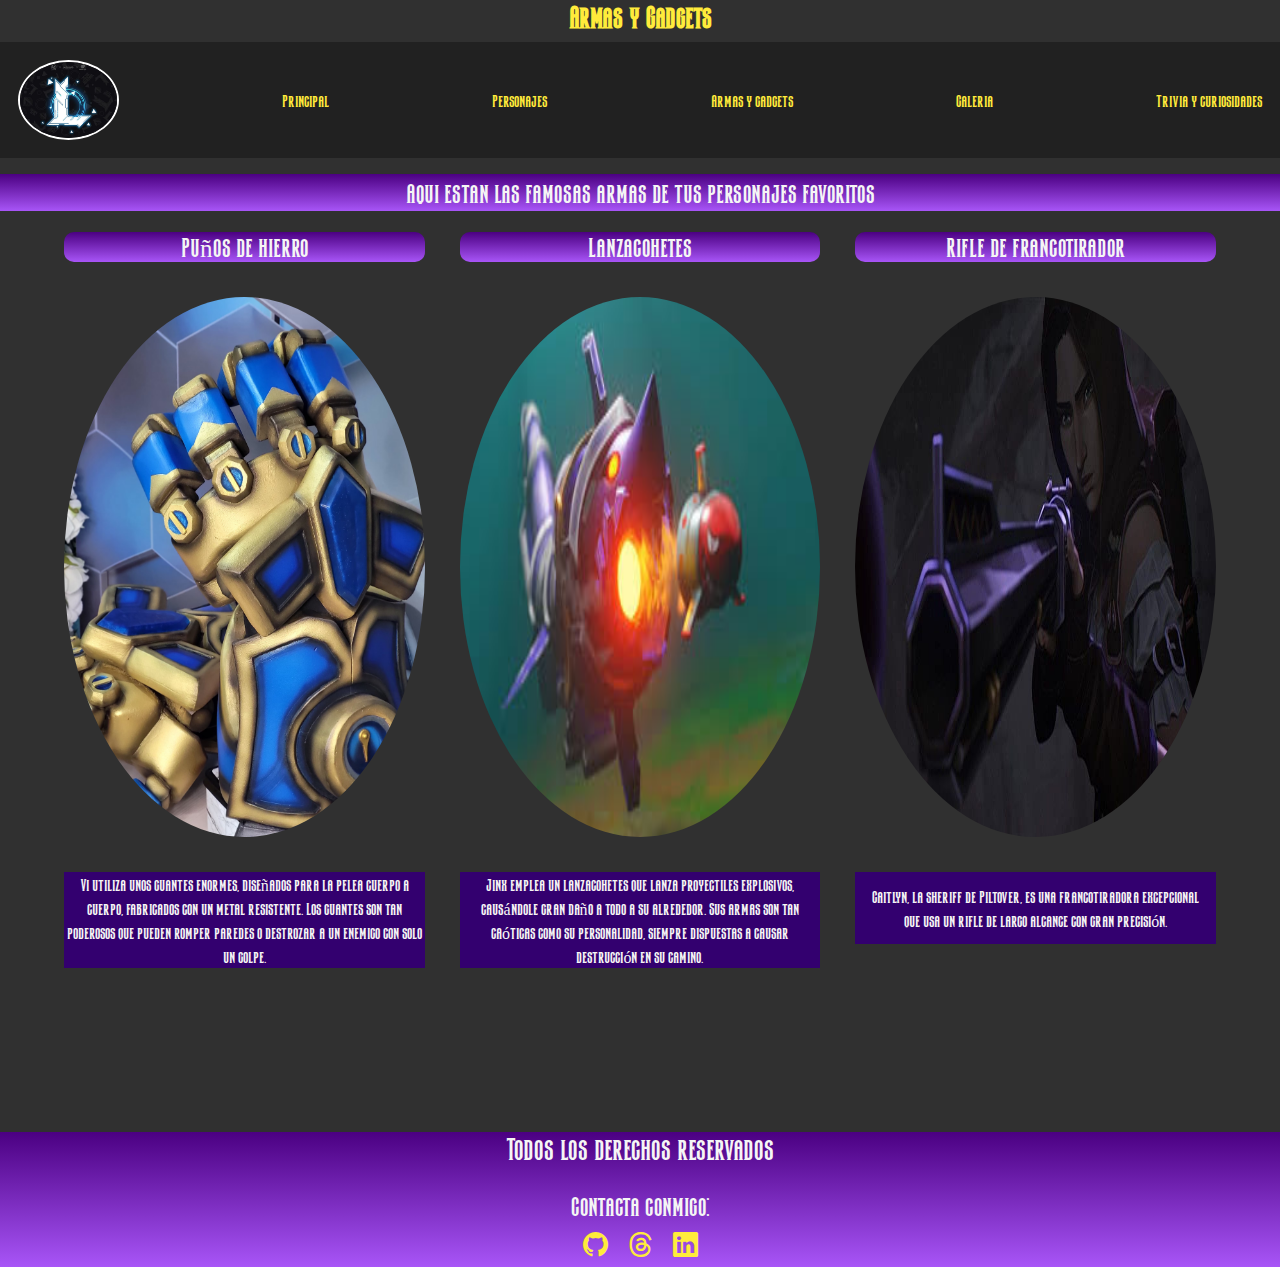
<file: pages/armas.html>
<!DOCTYPE html>
<html lang="en">

<head>
  <meta charset="UTF-8" />
  <meta name="viewport" content="width=device-width, initial-scale=1.0" />
  <!-- BOOTSTRAP -->
  <link href="https://cdn.jsdelivr.net/npm/bootstrap@5.3.3/dist/css/bootstrap.min.css" rel="stylesheet"
  integrity="sha384-QWTKZyjpPEjISv5WaRU9OFeRpok6YctnYmDr5pNlyT2bRjXh0JMhjY6hW+ALEwIH" crossorigin="anonymous" />
   <!-- BOOTSTRAP ICONS -->
   <link rel="stylesheet" href="https://cdn.jsdelivr.net/npm/bootstrap-icons@1.11.3/font/bootstrap-icons.min.css">
  <!-- CSS -->
  <link rel="stylesheet" href="../css/style.css" />
  <title>Armas</title>
</head>

<body>
  <h1 class="titulos">Armas y Gadgets</h1>
  <!-- Menu de navegacion -->
  <header>
    <!--Navegacion menu hamburguesa Bootstrap -->
    <div class="pos-f-t">
      <nav class="collapse d-lg-block" id="navbarToggleExternalContent">
        <div>
          <ul class="navegacion">
            <li>
              <a href="../index.html">
                <img src="../assets/img/logo-arcane.jpg" alt="logo-arcane">
              </a>
            </li>
            <li><a href="../index.html">Principal</a></li>
            <li>
              <a href="personajes.html">Personajes</a>
            </li>
            <li>
              <a href="armas.html">Armas y gadgets</a>
            </li>
            <li>
              <a href="galeria.html">Galeria</a>
            </li>
            <li>
              <a href="trivia-curiosidades.html">Trivia y curiosidades</a>
            </li>
          </ul>
        </div>
      </nav>
      <div class="navbar navbar-dark d-lg-none">
        <button class="navbar-toggler" type="button" data-bs-toggle="collapse"
          data-bs-target="#navbarToggleExternalContent" aria-controls="navbarToggleExternalContent"
          aria-expanded="false" aria-label="Toggle navigation">
          <span class="navbar-toggler-icon"></span>
        </button>
      </div>
    </div>
  </header>

  <!-- Contenido de armas -->
  <section class="banner">
    <p class="contraste-oscuro">
      Aqui estan las famosas armas de tus personajes favoritos
    </p>
  </section>
  <main>

    <!-- Seccion para las armas -->
    <section class="armas grid-container">
      <div class="grid-item-1 item">
        <h2 class="name-armas">Puños de hierro</h2>
        <img src="../assets/img/il_fullxfull.4166800114_gaj6.avif" alt="puños de hierro arma de personaje vi arcane" />
        <p class="parrafos">
          Vi utiliza unos guantes enormes, diseñados para la pelea cuerpo a
          cuerpo, fabricados con un metal resistente. Los guantes son tan
          poderosos que pueden romper paredes o destrozar a un enemigo con
          solo un golpe.
        </p>
      </div>

      <div class="grid-item-2 item">
        <h2 class="name-armas">Lanzacohetes</h2>
        <img src="../assets/img/lanzacohetes.jpg" alt="lanzacohetes arma de personaje jinx arcane" />
        <p class="parrafos">
          Jinx emplea un lanzacohetes que lanza proyectiles explosivos,
          causándole gran daño a todo a su alrededor. Sus armas son tan caóticas
          como su personalidad, siempre dispuestas a causar destrucción en su
          camino.
        </p>
      </div>

      <div class="grid-item-3 item">
        <h2 class="name-armas">Rifle de francotirador</h2>
        <img src="../assets/img/rifle.jpg" alt="rifle arma de personaje caitlyn arcane" />
        <p class="parrafos">
          Caitlyn, la sheriff de Piltover, es una francotiradora excepcional que
          usa un rifle de largo alcance con gran precisión.
        </p>
      </div>

      <div class="grid-item-4 item">
        <h2 class="name-armas">Brillo</h2>
        <img src="../assets/img/shimmer_vial.webp" alt="brillo sustancia reconocida en arcane" />
        <p class="parrafos">
          Aunque Silco no usa armas convencionales de fuego, su "arma" más
          poderosa es el Shimmer, una droga experimental que otorga a los
          usuarios fuerzas sobrehumanas y alteraciones físicas.
        </p>
      </div>
    </section>

  </main>
  <!-- FOOTER -->
  <footer class="pie-de-pagina contraste-oscuro">
    <h3>Todos los derechos reservados</h3>
    <span class="redes-pie-pagina">Contacta conmigo: 
      <div>
       <a href="https://www.github.com/angeL23235">
        <i class="bi bi-github"></i>
       </a>
       <a href="https://www.threads.net/@angel_23235?hl=es">
        <i class="bi bi-threads"></i>
       </a>
        <a href="https://www.linkedin.com/in/miguel-angel-londoño-804740352/">
          <i class="bi bi-linkedin"></i>
        </a>
      </div>
    </span>
  </footer>

  <!-- Script Bootstrap -->
  <script src="https://cdn.jsdelivr.net/npm/bootstrap@5.3.3/dist/js/bootstrap.bundle.min.js"
    integrity="sha384-YvpcrYf0tY3lHB60NNkmXc5s9fDVZLESaAA55NDzOxhy9GkcIdslK1eN7N6jIeHz"
    crossorigin="anonymous"></script>
</body>

</html>
</file>
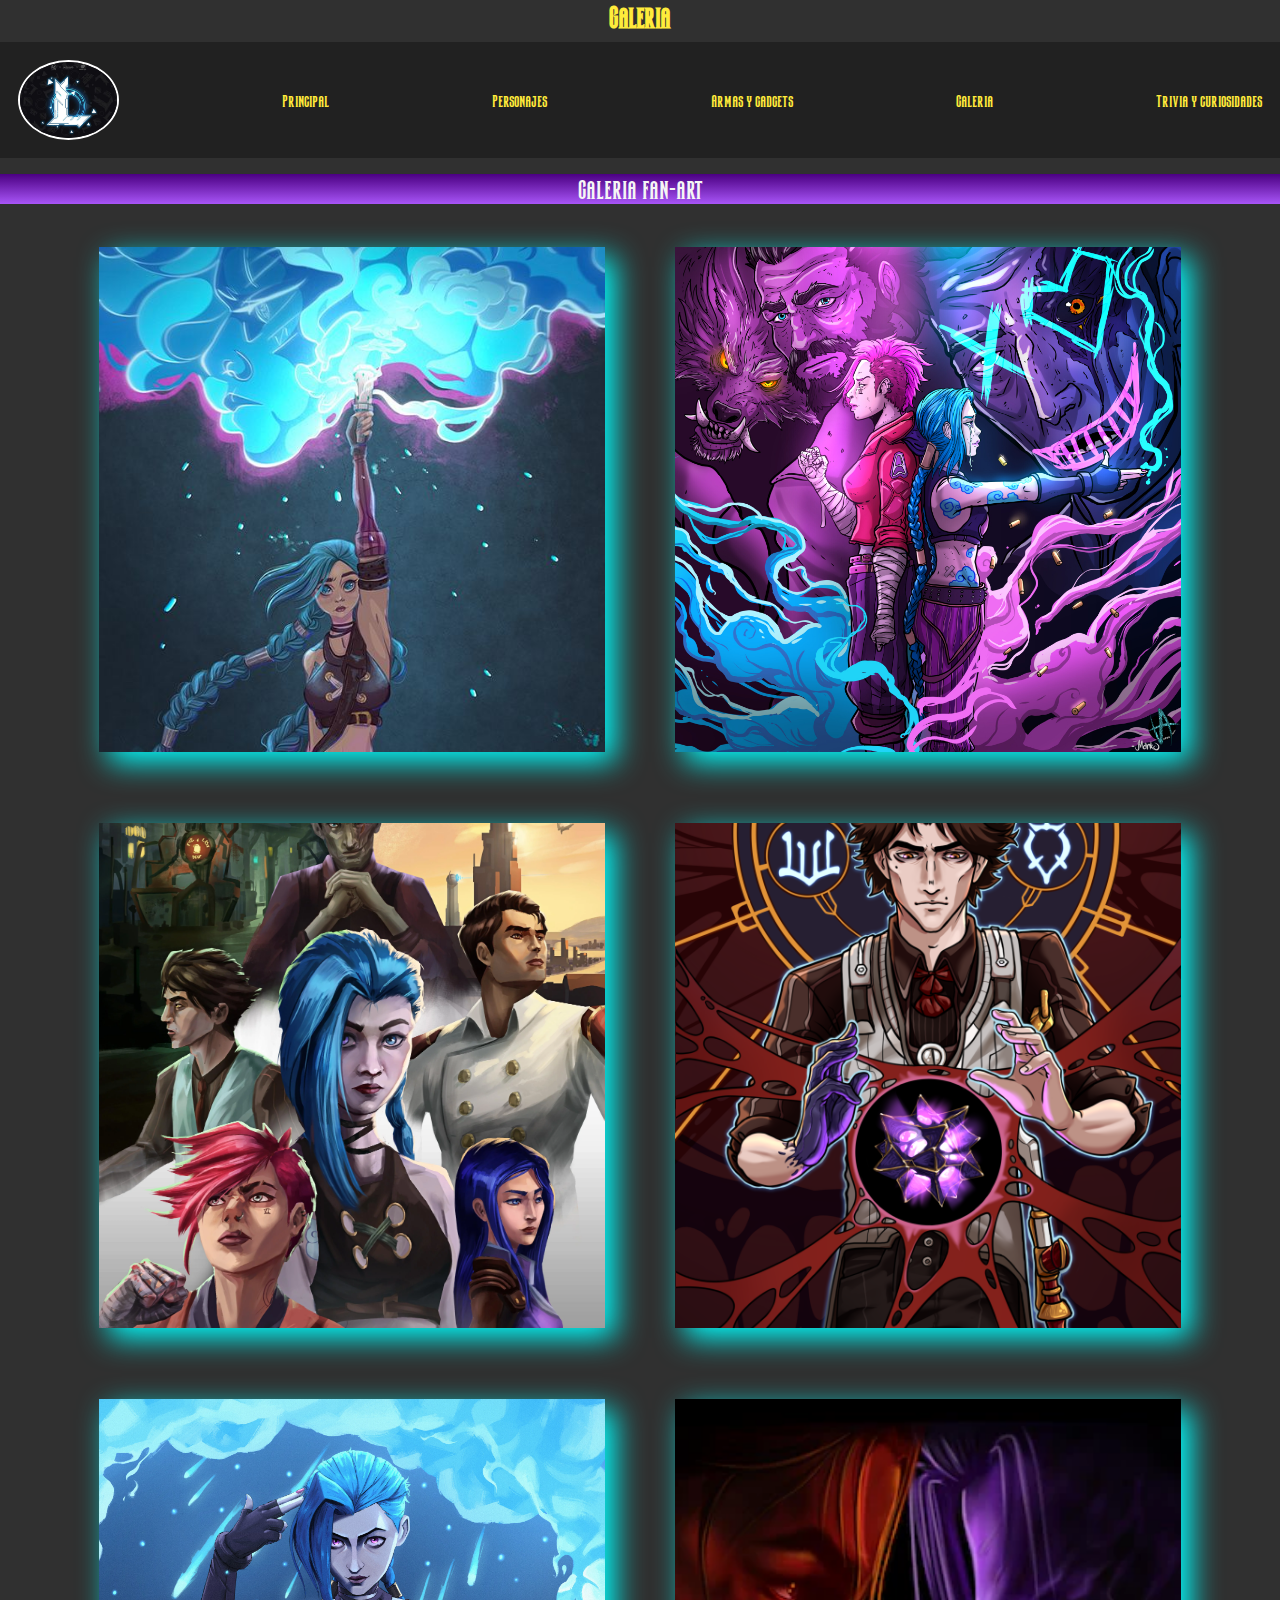
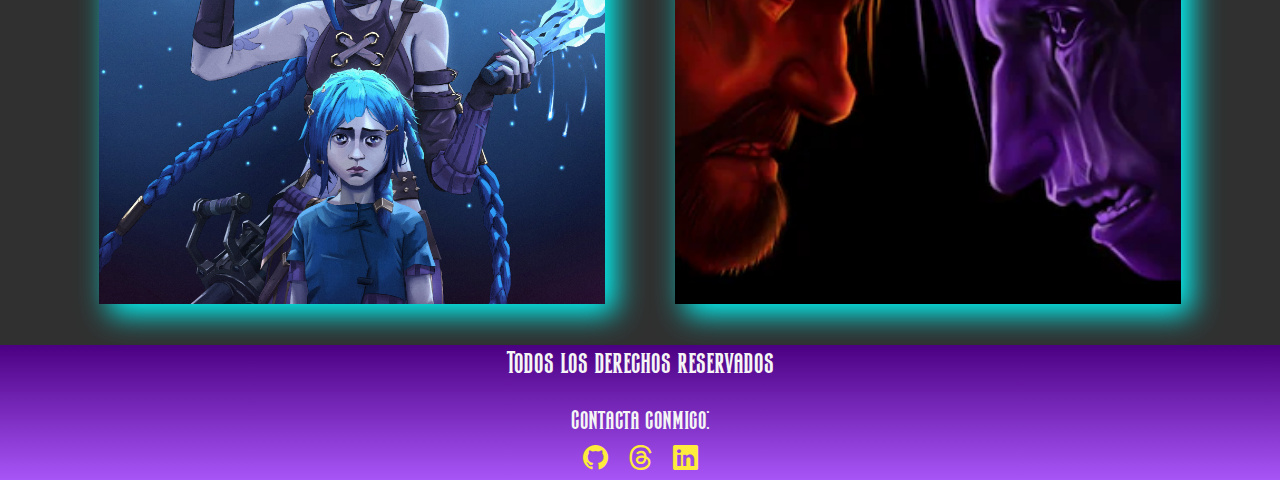
<file: pages/galeria.html>
<!DOCTYPE html>
<html lang="en">

<head>
  <meta charset="UTF-8" />
  <meta name="viewport" content="width=device-width, initial-scale=1.0" />
  <!-- BOOTSTRAP -->
  <link href="https://cdn.jsdelivr.net/npm/bootstrap@5.3.3/dist/css/bootstrap.min.css" rel="stylesheet"
  integrity="sha384-QWTKZyjpPEjISv5WaRU9OFeRpok6YctnYmDr5pNlyT2bRjXh0JMhjY6hW+ALEwIH" crossorigin="anonymous" />
   <!-- BOOTSTRAP ICONS -->
   <link rel="stylesheet" href="https://cdn.jsdelivr.net/npm/bootstrap-icons@1.11.3/font/bootstrap-icons.min.css">
  <!-- CSS -->
  <link rel="stylesheet" href="../css/style.css" />
  <title>Galeria</title>
</head>

<body>
  <h1 class="titulos">Galeria</h1>
  <!-- Menu de navegacion -->
  <header>
    <!--Navegacion menu hamburguesa Bootstrap -->
    <div class="pos-f-t">
      <nav class="collapse d-lg-block" id="navbarToggleExternalContent">
        <div>
          <ul class="navegacion">
            <li>
              <a href="../index.html">
                <img src="../assets/img/logo-arcane.jpg" alt="logo-arcane">
              </a>
            </li>
            <li><a href="../index.html">Principal</a></li>
            <li>
              <a href="personajes.html">Personajes</a>
            </li>
            <li>
              <a href="armas.html">Armas y gadgets</a>
            </li>
            <li>
              <a href="galeria.html">Galeria</a>
            </li>
            <li>
              <a href="trivia-curiosidades.html">Trivia y curiosidades</a>
            </li>
          </ul>
        </div>
      </nav>
      <div class="navbar navbar-dark d-lg-none">
        <button class="navbar-toggler" type="button" data-bs-toggle="collapse"
          data-bs-target="#navbarToggleExternalContent" aria-controls="navbarToggleExternalContent"
          aria-expanded="false" aria-label="Toggle navigation">
          <span class="navbar-toggler-icon"></span>
        </button>
      </div>
    </div>
  </header>

  <h2 class="contraste-oscuro">Galeria fan-art</h2>
  <!--Galeria de imagenes arcane -->
  <main class="main-galeria">
    <section class="imagenes-galeria">
      <div>
        <img src="../assets/img/arte1.jpg" alt="fan-art 1">
        <img src="../assets/img/fan-art2.jpg" alt="fan-art 2">
        <img src="../assets/img/arte3.webp" alt="fan-art 3">
        <img src="../assets/img/arte4.png" alt="fan-art 4">
        <img src="../assets/img/arte5.jpg" alt="fan-art 5">
        <img src="../assets/img/arte6.webp" alt="fan-art 6">
      </div>
    </section>
  </main>

  <!-- FOOTER -->
  <footer class="pie-de-pagina contraste-oscuro">
    <h3>Todos los derechos reservados</h3>
    <span class="redes-pie-pagina">Contacta conmigo: 
      <div>
       <a href="https://www.github.com/angeL23235">
        <i class="bi bi-github"></i>
       </a>
       <a href="https://www.threads.net/@angel_23235?hl=es">
        <i class="bi bi-threads"></i>
       </a>
        <a href="https://www.linkedin.com/in/miguel-angel-londoño-804740352/">
          <i class="bi bi-linkedin"></i>
        </a>
      </div>
    </span>
  </footer>

  <!-- Script Bootstrap -->
  <script src="https://cdn.jsdelivr.net/npm/bootstrap@5.3.3/dist/js/bootstrap.bundle.min.js"
    integrity="sha384-YvpcrYf0tY3lHB60NNkmXc5s9fDVZLESaAA55NDzOxhy9GkcIdslK1eN7N6jIeHz"
    crossorigin="anonymous"></script>
</body>

</html>
</file>
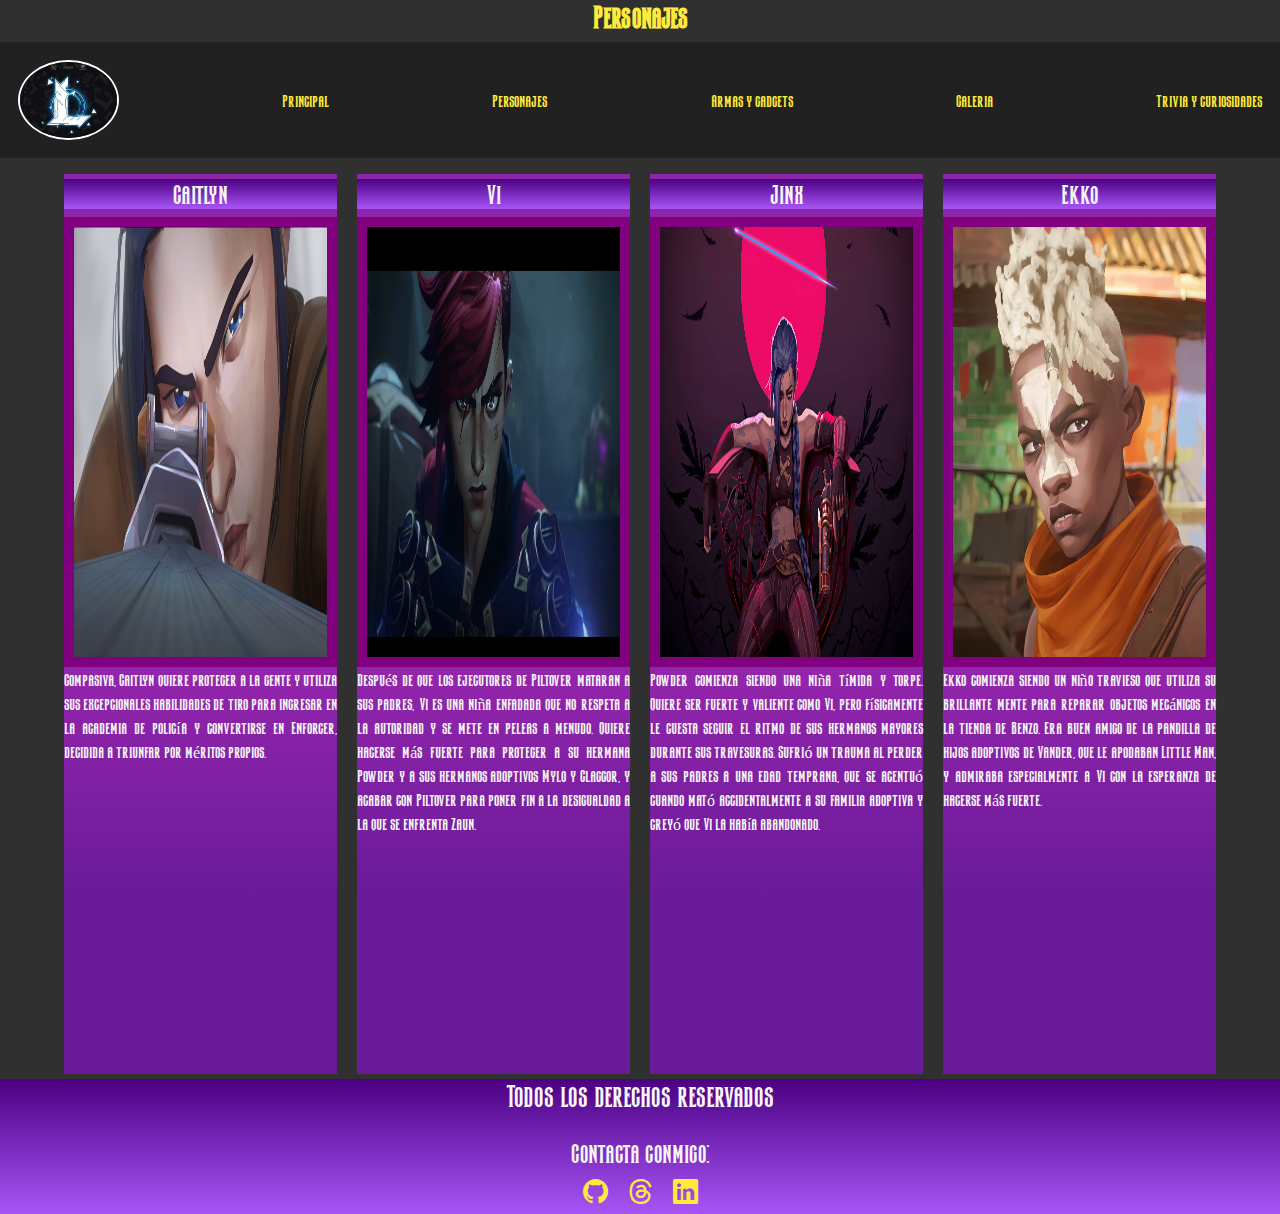
<file: pages/personajes.html>
<!DOCTYPE html>
<html lang="en">

<head>
  <meta charset="UTF-8" />
  <meta name="viewport" content="width=device-width, initial-scale=1.0" />
  <!-- BOOTSTRAP -->
  <link href="https://cdn.jsdelivr.net/npm/bootstrap@5.3.3/dist/css/bootstrap.min.css" rel="stylesheet"
  integrity="sha384-QWTKZyjpPEjISv5WaRU9OFeRpok6YctnYmDr5pNlyT2bRjXh0JMhjY6hW+ALEwIH" crossorigin="anonymous" />
   <!-- BOOTSTRAP ICONS -->
   <link rel="stylesheet" href="https://cdn.jsdelivr.net/npm/bootstrap-icons@1.11.3/font/bootstrap-icons.min.css">
  <!-- CSS -->
  <link rel="stylesheet" href="../css/style.css" />
  <title>Personajes</title>
</head>

<body>
  <h1 class="titulos">Personajes</h1>
  <!-- Menu de navegacion Bootstrap -->
  <header>
    <!--Navegacion  -->
    <div class="pos-f-t">
      <nav class="collapse d-lg-block" id="navbarToggleExternalContent">
        <div>
          <ul class="navegacion">
            <li>
              <a href="../index.html">
                <img src="../assets/img/logo-arcane.jpg" alt="logo-arcane">
              </a>
            </li>
            <li><a href="../index.html">Principal</a></li>
            <li>
              <a href="personajes.html">Personajes</a>
            </li>
            <li>
              <a href="armas.html">Armas y gadgets</a>
            </li>
            <li>
              <a href="galeria.html">Galeria</a>
            </li>
            <li>
              <a href="trivia-curiosidades.html">Trivia y curiosidades</a>
            </li>
          </ul>
        </div>
      </nav>
      <div class="navbar navbar-dark d-lg-none">
        <button class="navbar-toggler" type="button" data-bs-toggle="collapse"
          data-bs-target="#navbarToggleExternalContent" aria-controls="navbarToggleExternalContent"
          aria-expanded="false" aria-label="Toggle navigation">
          <span class="navbar-toggler-icon"></span>
        </button>
      </div>
    </div>
  </header>

  <!-- Contenido principal -->
  <main>
    <section class="personajes">
    <div class="target-arcane-character">
      <h2 class="name-personaje">Caitlyn</h2>
      <img src="../assets/img/catlyn.avif" alt="personaje caitlyn de arcane" />
      <p>
        Compasiva, Caitlyn quiere proteger a la gente y utiliza sus
        excepcionales habilidades de tiro para ingresar en la academia de
        policía y convertirse en Enforcer, decidida a triunfar por méritos
        propios.
      </p>
    </div>
    <div class="target-arcane-character">
      <h2 class="name-personaje">Vi</h2>
      <img src="../assets/img/vi.avif" alt="personaje vi de arcane"/>
      <p>
        Después de que los ejecutores de Piltover mataran a sus padres, Vi es
        una niña enfadada que no respeta a la autoridad y se mete en peleas a
        menudo. Quiere hacerse más fuerte para proteger a su hermana Powder y
        a sus hermanos adoptivos Mylo y Claggor, y acabar con Piltover para
        poner fin a la desigualdad a la que se enfrenta Zaun.
      </p>
    </div>
    <div class="target-arcane-character">
      <h2 class="name-personaje">Jinx</h2>
      <img src="../assets/img/jinx.jpg" alt="personaje jinx de arcane" />
      <p>
        Powder comienza siendo una niña tímida y torpe. Quiere ser fuerte y
        valiente como Vi, pero físicamente le cuesta seguir el ritmo de sus
        hermanos mayores durante sus travesuras. Sufrió un trauma al perder a
        sus padres a una edad temprana, que se acentuó cuando mató
        accidentalmente a su familia adoptiva y creyó que Vi la había
        abandonado.
      </p>
    </div>
    <div class="target-arcane-character">
      <h2 class="name-personaje">Ekko</h2>
      <img src="../assets/img/Ekko.webp" alt="personaje ekko de arcane " />
      <p>
        Ekko comienza siendo un niño travieso que utiliza su brillante mente
        para reparar objetos mecánicos en la tienda de Benzo. Era buen amigo
        de la pandilla de hijos adoptivos de Vander, que le apodaban Little
        Man, y admiraba especialmente a Vi con la esperanza de hacerse más
        fuerte.
      </p>
    </div>
    </section>
  </main>

  <!-- FOOTER -->
  <footer class="pie-de-pagina contraste-oscuro">
    <h3>Todos los derechos reservados</h3>
    <span class="redes-pie-pagina">Contacta conmigo: 
      <div>
       <a href="https://www.github.com/angeL23235">
        <i class="bi bi-github"></i>
       </a>
       <a href="https://www.threads.net/@angel_23235?hl=es">
        <i class="bi bi-threads"></i>
       </a>
        <a href="https://www.linkedin.com/in/miguel-angel-londoño-804740352/">
          <i class="bi bi-linkedin"></i>
        </a>
      </div>
    </span>
  </footer>

  <!-- Script Bootstrap -->
  <script src="https://cdn.jsdelivr.net/npm/bootstrap@5.3.3/dist/js/bootstrap.bundle.min.js"
    integrity="sha384-YvpcrYf0tY3lHB60NNkmXc5s9fDVZLESaAA55NDzOxhy9GkcIdslK1eN7N6jIeHz"
    crossorigin="anonymous"></script>
</body>

</html>
</file>
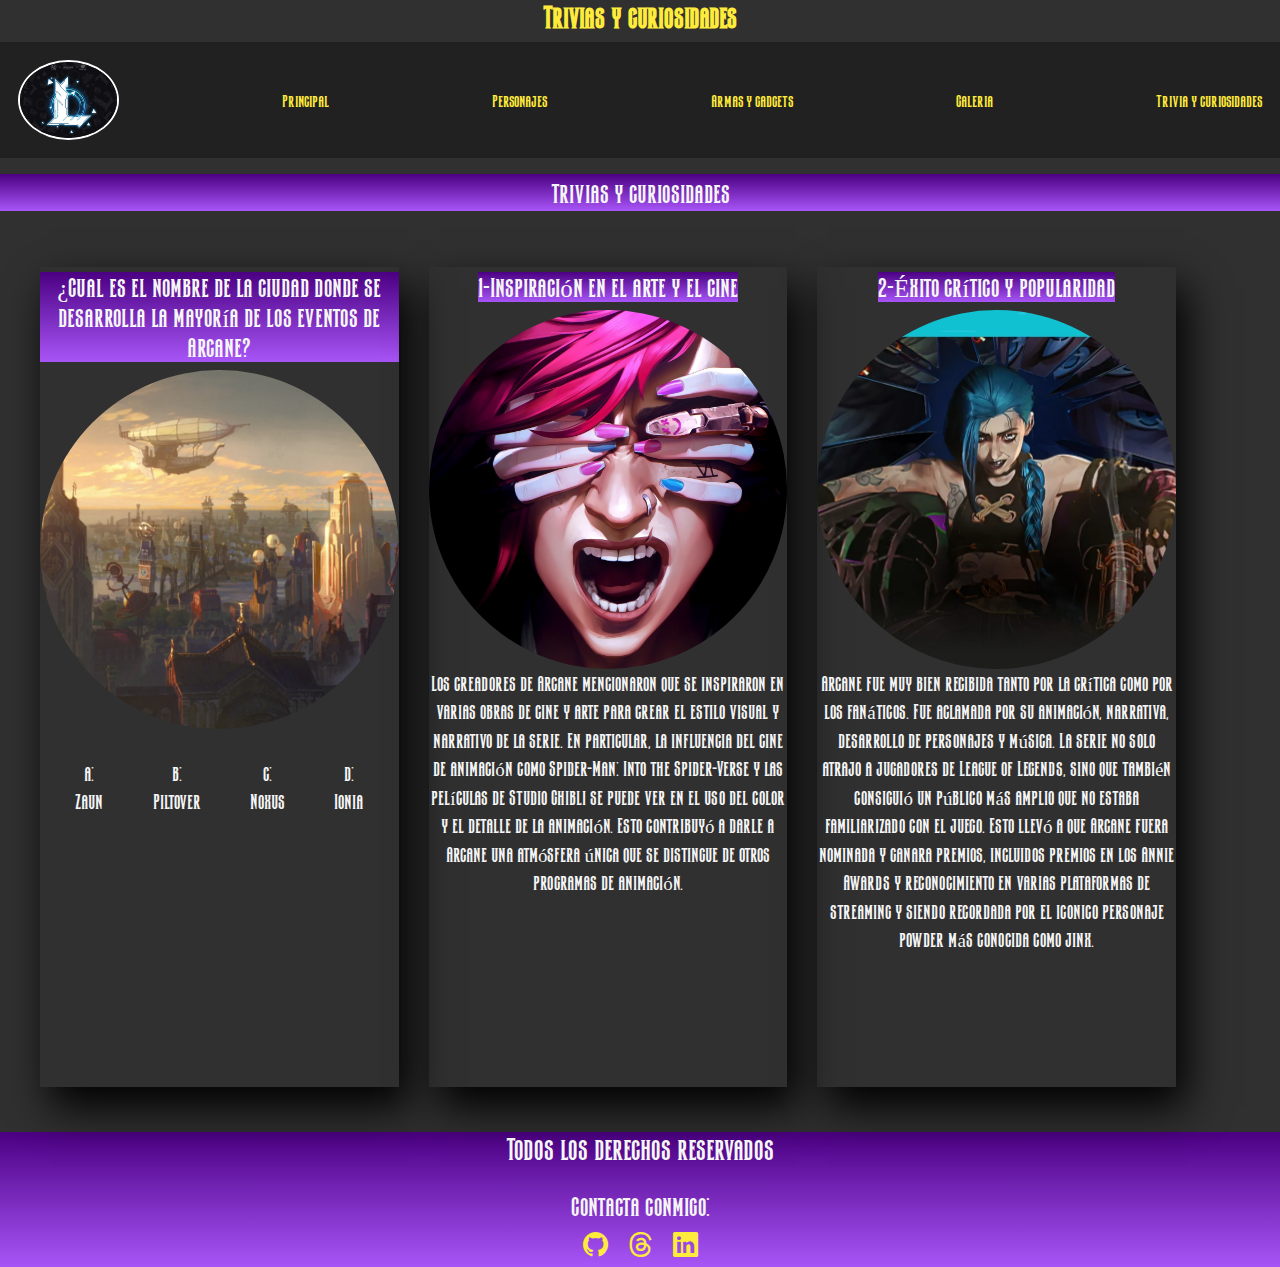
<file: pages/trivia-curiosidades.html>
<!DOCTYPE html>
<html lang="en">

<head>
  <meta charset="UTF-8" />
  <meta name="viewport" content="width=device-width, initial-scale=1.0" />
  <!-- BOOTSTRAP -->
  <link href="https://cdn.jsdelivr.net/npm/bootstrap@5.3.3/dist/css/bootstrap.min.css" rel="stylesheet"
    integrity="sha384-QWTKZyjpPEjISv5WaRU9OFeRpok6YctnYmDr5pNlyT2bRjXh0JMhjY6hW+ALEwIH" crossorigin="anonymous" />
     <!-- BOOTSTRAP ICONS -->
  <link rel="stylesheet" href="https://cdn.jsdelivr.net/npm/bootstrap-icons@1.11.3/font/bootstrap-icons.min.css">
  <!-- CSS -->
  <link rel="stylesheet" href="../css/style.css" />
  <title>Trivia y Datos curiosos</title>
</head>

<body>
  <h1 class="titulos">Trivias y curiosidades</h1>
  <!-- Menu de navegacion -->
  <header>
    <!--Navegacion  -->
    <div class="pos-f-t">
      <nav class="collapse d-lg-block" id="navbarToggleExternalContent">
        <div>
          <ul class="navegacion">
            <li>
              <a href="../index.html">
                <img src="../assets/img/logo-arcane.jpg" alt="logo-arcane">
              </a>
            </li>
            <li><a href="../index.html">Principal</a></li>
            <li>
              <a href="personajes.html">Personajes</a>
            </li>
            <li>
              <a href="armas.html">Armas y gadgets</a>
            </li>
            <li>
              <a href="galeria.html">Galeria</a>
            </li>
            <li>
              <a href="trivia-curiosidades.html">Trivia y curiosidades</a>
            </li>
          </ul>
        </div>
      </nav>
      <div class="navbar navbar-dark d-lg-none">
        <button class="navbar-toggler" type="button" data-bs-toggle="collapse"
          data-bs-target="#navbarToggleExternalContent" aria-controls="navbarToggleExternalContent"
          aria-expanded="false" aria-label="Toggle navigation">
          <span class="navbar-toggler-icon"></span>
        </button>
      </div>
    </div>
  </header>

  <!-- Seccion principal-->
  <section class="banner">
    <p class="contraste-oscuro">Trivias y curiosidades</p>
  </section>

  <main class="main-trivia">
    <!-- Seccion de trivia -->
    <div>
      <h2 class="titulos-trivia">¿Cual es el nombre de la ciudad donde se desarrolla la mayoría de los eventos de
        Arcane?</h2>
      <img src="../assets/img/pregunta1.webp" alt="respuesta en imagen 'Piltover'">
      <ul class="respuestas-trivias">
        <li class="trivia-respuesta">a: Zaun</li>
        <li class="trivia-respuesta">b: Piltover</li>
        <li class="trivia-respuesta">c: Noxus</li>
        <li class="trivia-respuesta">d: Ionia</li>
      </ul>
    </div>


    <!-- Curiosidades -->

    <div>
      <h2 class="titulos-curiosidades">1-Inspiración en el arte y el cine</h2>
      <img src="../assets/img/curiosidad1.jpg" alt="vi personaje de arcane imagen premier de la serie">
      <p class="descripcion-curiosidad">
        Los creadores de Arcane mencionaron que se inspiraron en varias obras de cine y arte para crear el estilo visual
        y narrativo de la serie. En particular, la influencia del cine de animación como Spider-Man: Into the
        Spider-Verse y las películas de Studio Ghibli se puede ver en el uso del color y el detalle de la animación.
        Esto contribuyó a darle a Arcane una atmósfera única que se distingue de otros programas de animación.
      </p>
    </div>


    <div>
      <h2 class="titulos-curiosidades">2-Éxito crítico y popularidad</h2>
      <img src="../assets/img/curiosidad2.webp" alt="imagen de jinx personaje arcane popularidad">
      <p class="descripcion-curiosidad">
        Arcane fue muy bien recibida tanto por la crítica como por los fanáticos. Fue aclamada por su animación,
        narrativa, desarrollo de personajes y música. La serie no solo atrajo a jugadores de League of Legends, sino que
        también consiguió un público más amplio que no estaba familiarizado con el juego. Esto llevó a que Arcane fuera
        nominada y ganara premios, incluidos premios en los Annie Awards y reconocimiento en varias plataformas de
        streaming y siendo recordada por el iconico personaje powder más conocida como jinx.
      </p>
    </div>
  </main>

  <!-- FOOTER -->
  <footer class="pie-de-pagina contraste-oscuro">
    <h3>Todos los derechos reservados</h3>
    <span class="redes-pie-pagina">Contacta conmigo: 
      <div>
       <a href="https://www.github.com/angeL23235">
        <i class="bi bi-github"></i>
       </a>
       <a href="https://www.threads.net/@angel_23235?hl=es">
        <i class="bi bi-threads"></i>
       </a>
        <a href="https://www.linkedin.com/in/miguel-angel-londoño-804740352/">
          <i class="bi bi-linkedin"></i>
        </a>
      </div>
    </span>
  </footer>
  <!-- Script Bootstrap -->
  <script src="https://cdn.jsdelivr.net/npm/bootstrap@5.3.3/dist/js/bootstrap.bundle.min.js"
    integrity="sha384-YvpcrYf0tY3lHB60NNkmXc5s9fDVZLESaAA55NDzOxhy9GkcIdslK1eN7N6jIeHz"
    crossorigin="anonymous"></script>
</body>

</html>
</file>
<file: css/style.css>
@charset "UTF-8";
/* Fuentes tipografia */
@font-face {
  font-family: Dragon;
  src: url(../assets/fonts/PowerOfDragonRegular-axZom.woff);
  src: url(../assets/fonts/PowerOfDragonRegular-axZom.woff2);
}
/* Reseteo del html */
* {
  margin: 0;
  box-sizing: border-box;
  font-family: Dragon;
}

body {
  background-color: #303030;
}

.titulos {
  font-size: 28px;
  font-weight: bold;
  color: #FFEB3B;
  text-align: center;
}

/*organizacion de hipervinculos*/
a {
  text-decoration: none;
  color: #FFEB3B;
}

/* Organizar menu de manera horizontal */
nav div .navegacion {
  display: flex;
  justify-content: space-between;
  align-items: center;
  gap: 3em;
  font-size: 1em;
  list-style: none;
  background-color: #212121;
  text-align: center;
  border: 2px solid transparent;
}
nav div .navegacion img {
  border-radius: 100%;
  border: 2px solid white;
  object-fit: cover;
  height: 5rem;
}

/* separacion a traves de grids */
.grid-elementos-visuales section {
  display: grid;
  grid-template-columns: repeat(2, 1fr);
  gap: 10px;
  padding: 10px;
  height: auto;
}

/* Estilos de imagen y video */
.grid-item-index {
  display: flex;
  flex-direction: column;
  gap: 2rem;
  padding: 1rem;
}
.grid-item-index img, .grid-item-index video {
  width: 100%;
  object-fit: cover;
  aspect-ratio: 16/9;
  border: 3px solid #62159E;
}

/* Formato de los parrafos */
.parrafos {
  text-align: center;
  color: whitesmoke;
  background: #33006F;
  font-size: 1rem;
}

.pie-de-pagina {
  display: grid;
  grid-template-columns: repeat(1, 1fr);
  grid-template-rows: 2;
  color: #B0BEC5;
  height: 15vh;
}

.redes-pie-pagina {
  display: flex;
  flex-direction: column;
  justify-content: center;
  justify-content: center;
  align-items: center;
}
.redes-pie-pagina div {
  display: flex;
  gap: 20px;
}

/*seccion de armas*/
.armas { /*contenedor de las armas */
  text-align: center;
}

/* Formato para titulos h2 de armas, personajes, trivias y galeria */
.name-personaje, .name-armas, .titulos-trivia, .contraste-oscuro, .titulos-curiosidades {
  text-align: center;
  font-size: 25px;
  color: whitesmoke;
  background: linear-gradient(#4B0082, #A855F7);
  margin-top: 0.2em;
}

/* estilo para la seccion de armas de las armas */
main .armas {
  display: grid;
  grid-template-columns: repeat(3, 1fr);
  gap: 35px;
}

/* estilos para los contenedores y textos con flex */
main .armas .items {
  display: grid;
  flex-direction: column;
  text-align: center;
  padding: 10px 10px;
}

main .armas .item img {
  width: 100%;
  height: 60vh;
  border-radius: 50%;
}

/* espaciado entre imagenes y textos */
main .armas .item img, main .armas .item h2 {
  margin-bottom: 35px;
}

main .armas .grid-item-3 p {
  padding: 12px;
}

/* Formato de los titulos */
main .armas .item h2 {
  border-radius: 10px;
}

/* Ocultar imagen 4  */
main .armas .grid-item-4 {
  display: none;
}

nav .navegacion {
  padding: 1em;
}

main .banner p {
  padding: 10px;
  margin-top: 8px;
  margin-bottom: 8px;
}

/* Estilos para la pagina de personajes */
/* división de section en columnas */
main {
  display: flex;
  width: 95vw;
  height: 100vh;
  padding-left: 5%;
}
main .personajes {
  perspective: 500px;
  display: grid;
  grid-template-columns: repeat(4, 1fr);
  gap: 20px;
}
main .personajes .target-arcane-character {
  cursor: pointer;
  width: 100%;
  color: whitesmoke;
  transition: all 0.5s ease-in;
  background: linear-gradient(360deg, #6a1b9a 20%, #9c27b0 50%, #8e24aa 80%);
  text-align: justify;
}
main .personajes .target-arcane-character img {
  width: 100%;
  height: 50%;
  border: 10px solid #800080;
  cursor: pointer;
}
main .personajes .target-arcane-character:hover {
  transform: scale(1.2) rotateY(10deg);
}

/*Estilos para la pagina trivias y curiosidades  */
.main-trivia div {
  display: flex;
  flex-direction: column;
  align-items: center;
  width: 100%;
  box-shadow: 10px 20px 40px black;
}

.main-trivia div img {
  width: 100%;
  height: auto;
  border-radius: 100%;
  object-fit: cover;
  aspect-ratio: 16/16;
}

.main-trivia {
  display: grid;
  grid-template-columns: repeat(3, 1fr);
  padding: 40px;
  gap: 30px;
}
.main-trivia ul {
  display: flex;
  justify-content: center;
  width: 100%;
  gap: 40px;
}

.trivia p {
  color: whitesmoke;
  text-align: center;
  font-size: 20px;
}

.respuestas-trivias, .descripcion-curiosidad {
  text-decoration: none;
  list-style: none;
  text-align: center;
  color: whitesmoke;
  font-size: 19px;
}

main div .respuestas-trivias {
  padding: 30px;
}

.main-galeria {
  height: 100%;
}

.main-galeria .imagenes-galeria div {
  display: grid;
  grid-template-columns: repeat(2, 1fr);
}
.main-galeria .imagenes-galeria img {
  filter: drop-shadow(10px 10px 15px aqua);
  width: 100%;
  height: 100%;
  aspect-ratio: 1/1;
  padding: 2.2rem;
  object-fit: cover;
}

/*estilos para mobile*/
@media screen and (min-width: 320px) and (max-width: 765px) {
  nav .navegacion {
    display: flex;
    flex-direction: column;
    padding: 2px;
  }
  .grid-elementos-visuales section {
    display: grid;
    grid-template-columns: 1fr;
    grid-template-rows: auto;
    gap: 20px;
  }
  .grid-item-index {
    display: flex;
    flex-direction: column;
    justify-content: center;
    align-items: center;
    width: 100%;
    gap: 10px;
  }
  .grid-item-index img,
  .grid-item-index video {
    max-width: 100%;
    height: auto;
    border: 3px solid #62159E;
  }
  /*Seccion de armas */
  main .grid-container {
    display: grid;
    grid-template-columns: repeat(1, 1fr);
  }
  /* Restrablecer item 4 */
  main .grid-container .grid-item-4 {
    display: block;
  }
  /* pagina de personajes */
  main {
    height: 100%;
    width: 95%;
  }
  main .personajes {
    display: grid;
    grid-template-columns: repeat(1, 1fr);
    justify-items: center;
    align-items: center;
    width: 100%;
    height: auto;
    padding: 0 10px;
  }
  /* pagina de trivia y curiosidades */
  .main-trivia {
    display: grid;
    grid-template-columns: repeat(1, 1fr);
    text-align: center;
  }
  /* pagina de galeria */
  .main-galeria section div {
    display: grid;
    grid-template-columns: repeat(2, 2fr);
    height: 100vh;
    width: 100%;
  }
  .main-galeria section div img {
    display: flex;
    aspect-ratio: 20/25;
    width: 100%;
    object-fit: cover;
  }
}
/*Estilos para tableta*/
@media screen and (min-width: 767px) and (max-width: 1070px) {
  main .grid-container {
    display: grid;
    grid-template-columns: repeat(2, 1fr);
  }
  nav .navegacion {
    display: flex;
    flex-direction: column;
    padding: 2px;
  }
  main .grid-container .grid-item-4 {
    display: block;
  }
  /*index*/
  .grid-elementos-visuales section {
    display: grid;
    grid-template-columns: repeat(1, 1fr);
  }
  .grid-elementos-visuales section div p {
    margin: 3px 0;
  }
  .grid-elementos-visuales section div img, .grid-elementos-visuales section div video {
    display: flex;
    flex-direction: column;
    gap: 20px;
    object-fit: cover;
  }
  /*Personajes*/
  main {
    height: 100%;
  }
  main .personajes {
    width: 100%;
    height: 40%;
    display: grid;
    grid-template-columns: repeat(1, 1fr);
    justify-content: center;
  }
}

/*# sourceMappingURL=style.css.map */
</file>
